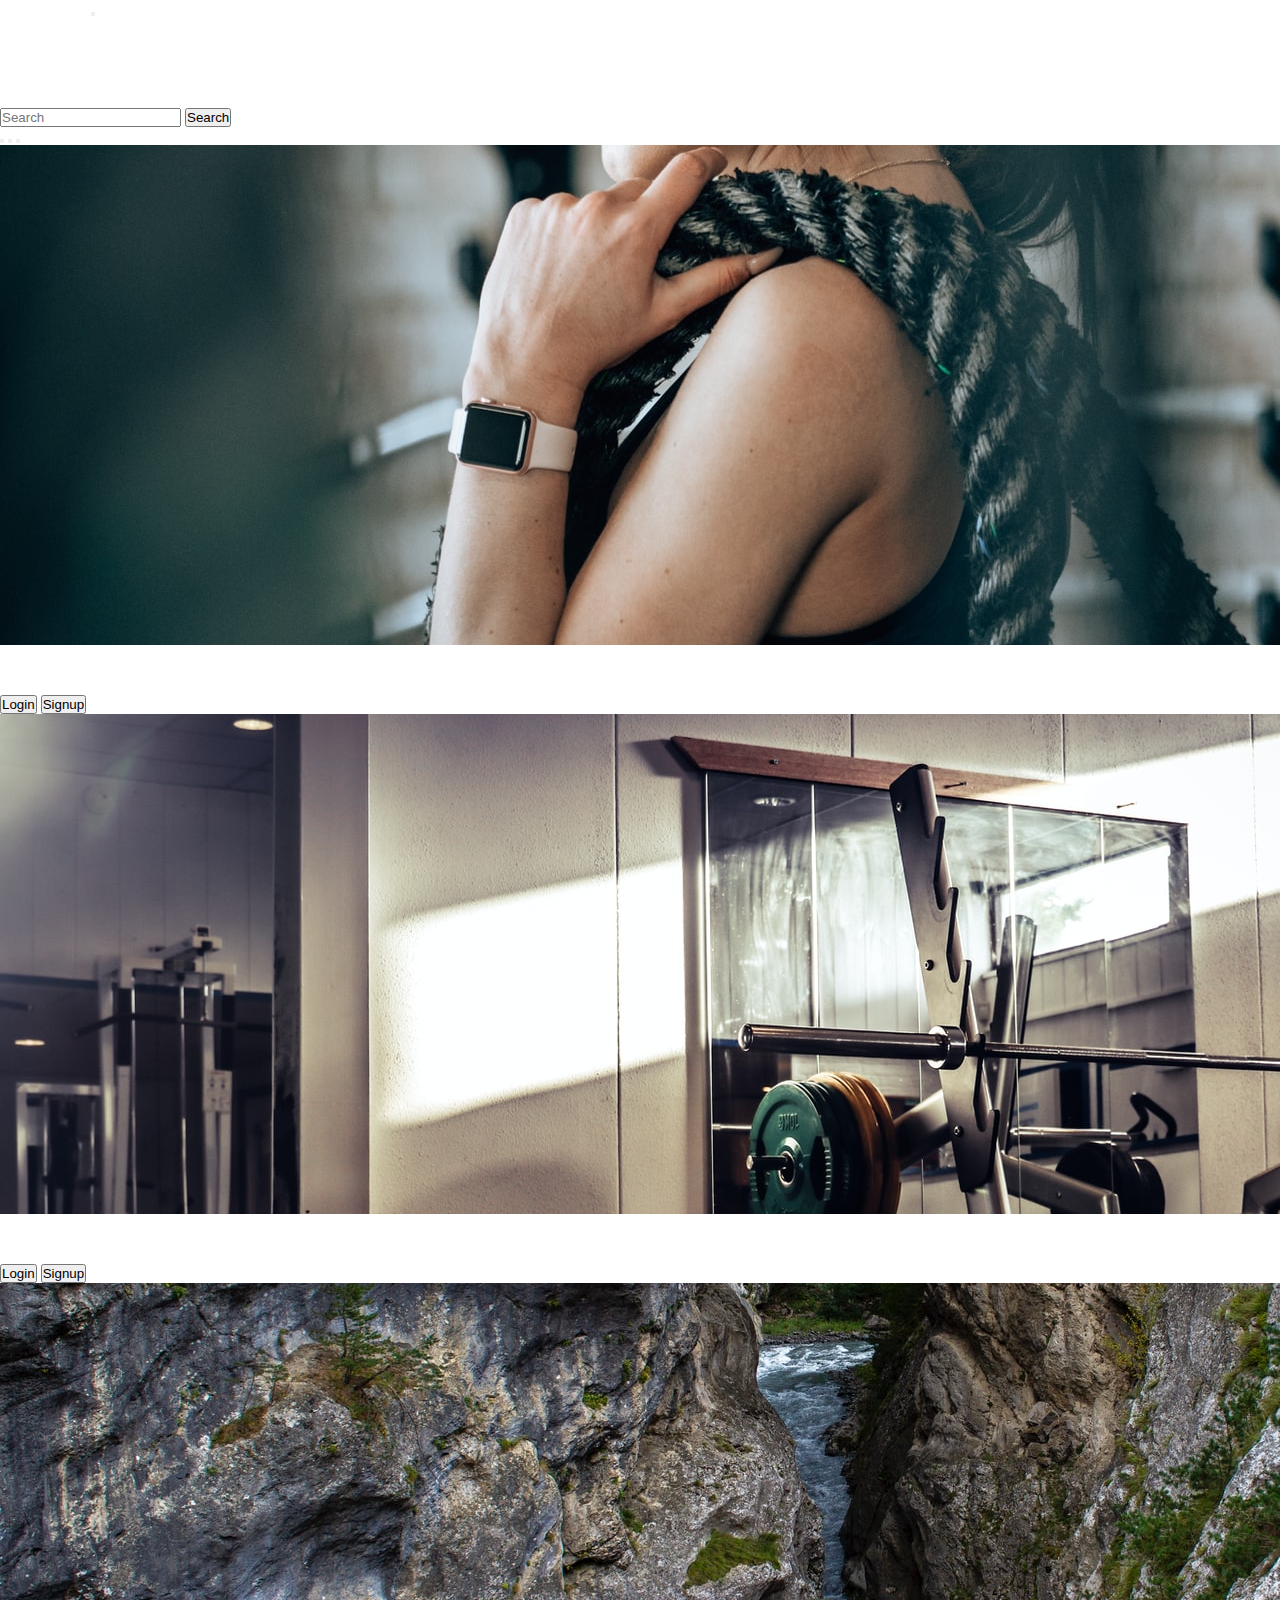
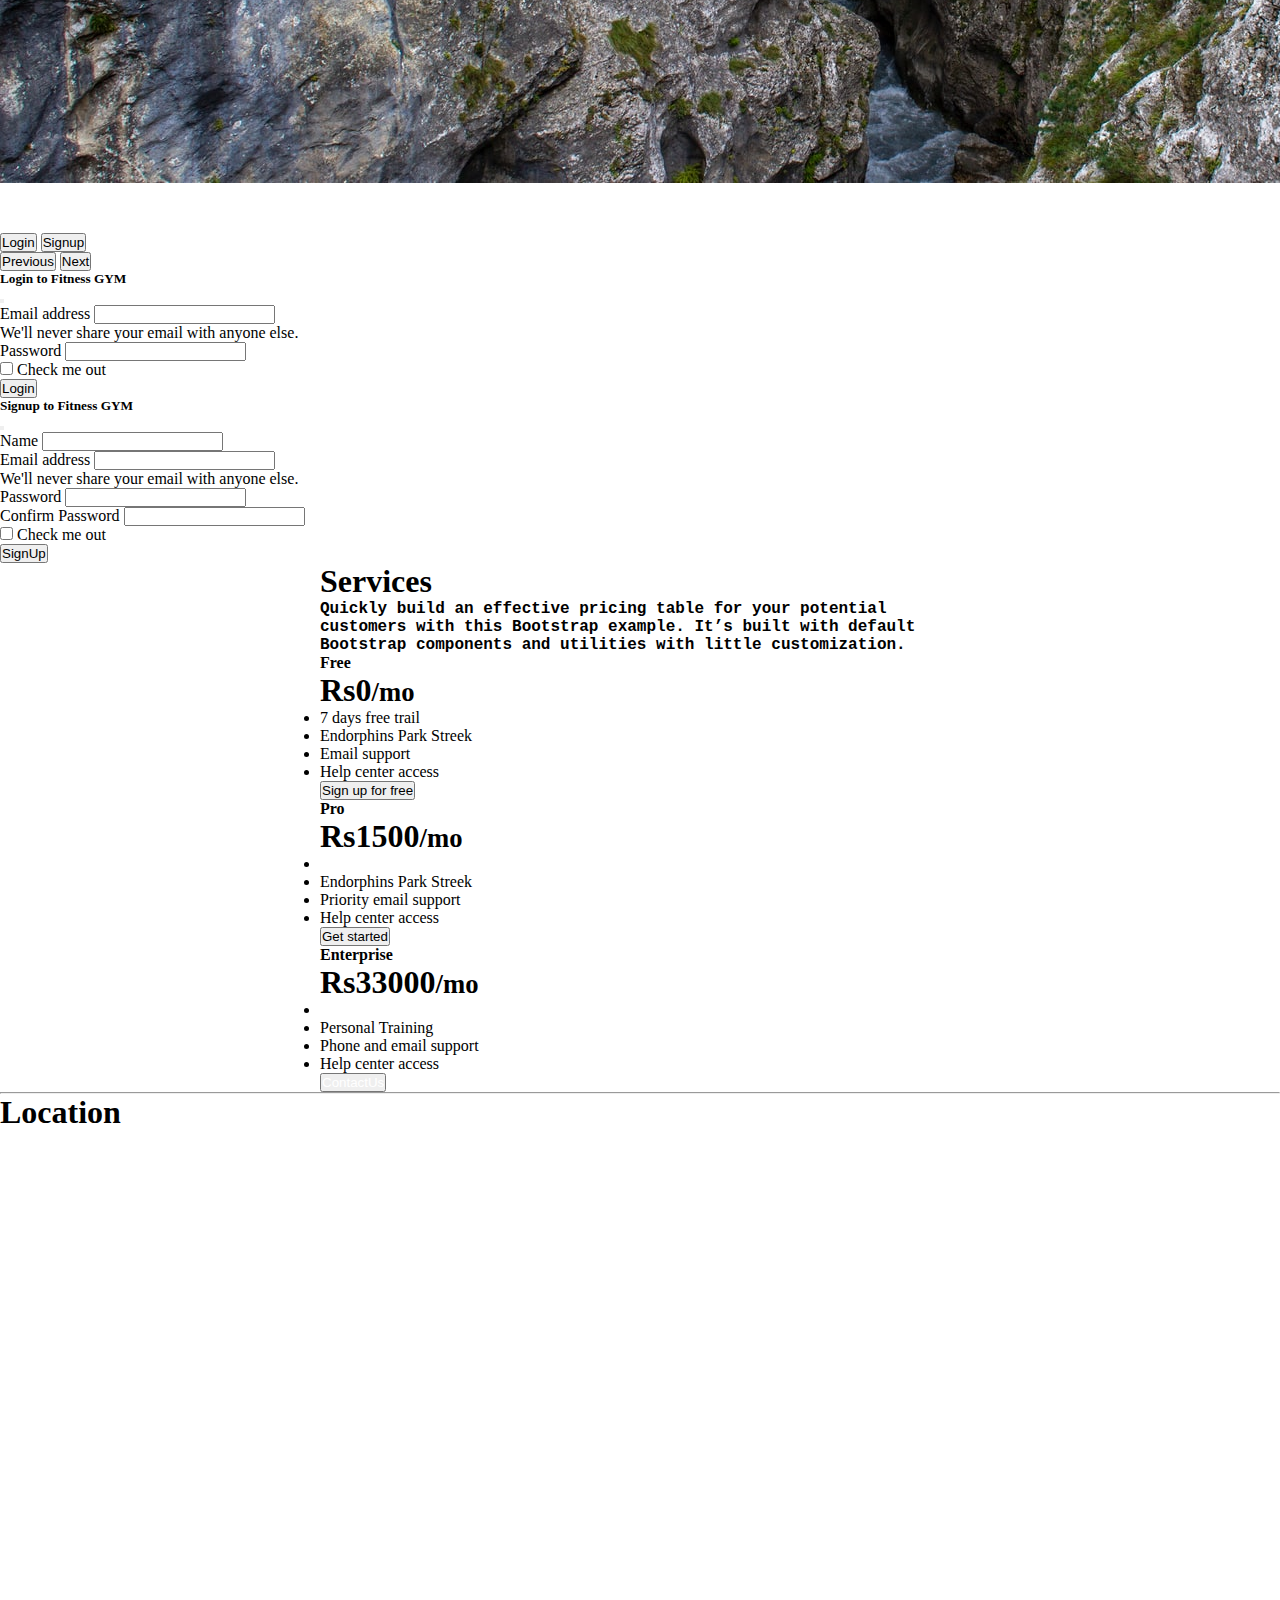
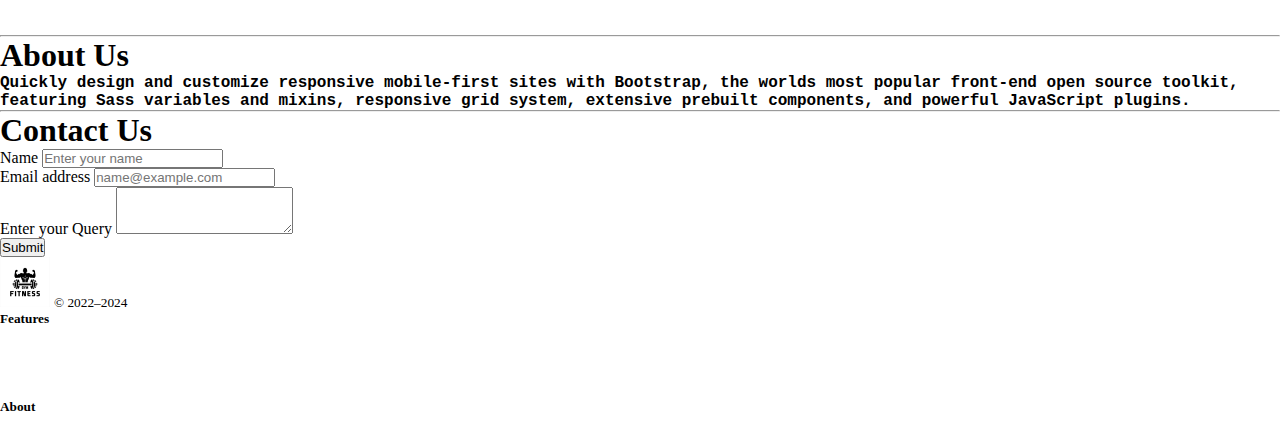
<file: index.html>
<!doctype html>
<html lang="en">
  <head>
    <!-- Required meta tags -->
    <meta charset="utf-8">
    <meta name="viewport" content="width=device-width, initial-scale=1">

    <!-- Bootstrap CSS -->
    <link href="https://cdn.jsdelivr.net/npm/bootstrap@5.1.3/dist/css/bootstrap.min.css" rel="stylesheet" integrity="sha384-1BmE4kWBq78iYhFldvKuhfTAU6auU8tT94WrHftjDbrCEXSU1oBoqyl2QvZ6jIW3" crossorigin="anonymous">
    <link rel="stylesheet" href="style.css">
    
    <title>Fitness freaks</title>
  </head>
  <body>
    <nav class="navbar navbar-expand-lg navbar-dark bg-dark" id="home">
        <div class="container-fluid">
          <a class="navbar-brand" href="#">Fitness GYM</a>
          <button class="navbar-toggler" type="button" data-bs-toggle="collapse" data-bs-target="#navbarSupportedContent" aria-controls="navbarSupportedContent" aria-expanded="false" aria-label="Toggle navigation">
            <span class="navbar-toggler-icon"></span>
          </button>
          <div class="collapse navbar-collapse" id="navbarSupportedContent">
            <ul class="navbar-nav me-auto mb-2 mb-lg-0">
              <li class="nav-item">
                <a class="nav-link active" aria-current="page" href="website.html" >Home</a>
              </li>
              <li class="nav-item">
                <a class="nav-link active" aria-current="page" href="#services" >Services</a> 
              </li>
              <li class="nav-item">
                <a class="nav-link active" aria-current="page" href="#about" >About</a>
              </li>
              <li class="nav-item">
                <a class="nav-link active" aria-current="page" href="#contactus">ContactUs</a>
              </li>
              <li class="nav-item">
                <a class="nav-link active" aria-current="page" href="#location">Locate</a>
              </li>
              
             
            </ul>
            <form class="d-flex">
              <input class="form-control me-2" type="search" placeholder="Search" aria-label="Search">
              <button class="btn btn-outline-success" type="submit">Search</button>
            </form>
          </div>
        </div>
      </nav>
      
     

      
        <div id="carouselExampleDark" class="carousel carousel-dark carousel-fade slide" data-bs-ride="carousel">
            <div class="carousel-indicators">
              <button type="button" data-bs-target="#carouselExampleDark" data-bs-slide-to="0" class="active" aria-current="true" aria-label="Slide 1"></button>
              <button type="button" data-bs-target="#carouselExampleDark" data-bs-slide-to="1" aria-label="Slide 2"></button>
              <button type="button" data-bs-target="#carouselExampleDark" data-bs-slide-to="2" aria-label="Slide 3"></button>
            </div>
            <div class="carousel-inner">
              <div class="carousel-item active" data-bs-interval="10000">
                <img src="pic1.jfif" class="d-block w-100" alt="photo">
                <div class="carousel-caption d-none d-md-block">
                  <h2>Join Us</h2>
                  <p>Health is the biggest wealth.It helps us to enjoy all the little things in life.</p>
                  <div class="mx-2">
                  <button class="btn btn-danger" data-bs-toggle="modal" data-bs-target="#loginModal">Login</button>
                  <button class="btn btn-primary"data-bs-toggle="modal" data-bs-target="#signupModal">Signup</button>
                </div>
                </div>
              </div>
              <div class="carousel-item" data-bs-interval="2000">
                <img src="pic4.jfif" class="d-block w-100" alt="photo">
                <div class="carousel-caption d-none d-md-block">
                  <h2>Stay Healty</h2>
                  <p>If one is not healthy, they fail to feel happy.</p>
                  <button class="btn btn-danger" data-bs-toggle="modal" data-bs-target="#loginModal">Login</button>
                  <button class="btn btn-primary"data-bs-toggle="modal" data-bs-target="#signupModal">Signup</button>
                </div>
              </div>
              <div class="carousel-item">
                <img src="pic3.jfif" class="d-block w-100" alt="photo">
                <div class="carousel-caption d-none d-md-block">
                  <h2>Stay Fit</h2>
                  <p >To keep the body in good health is a duty… otherwise we shall not be able to keep our mind strong and clear.</p>
                  <button class="btn btn-danger" data-bs-toggle="modal" data-bs-target="#loginModal">Login</button>
                  <button class="btn btn-primary"data-bs-toggle="modal" data-bs-target="#signupModal">Signup</button>
                </div>
              </div>
            </div>
            <button class="carousel-control-prev" type="button" data-bs-target="#carouselExampleDark" data-bs-slide="prev">
              <span class="carousel-control-prev-icon" aria-hidden="true"></span>
              <span class="visually-hidden">Previous</span>
            </button>
            <button class="carousel-control-next" type="button" data-bs-target="#carouselExampleDark" data-bs-slide="next">
              <span class="carousel-control-next-icon" aria-hidden="true"></span>
              <span class="visually-hidden">Next</span>
            </button>
          </div>

          
<!--Login  Modal -->
<div class="modal fade" id="loginModal" tabindex="-1" aria-labelledby="loginModalLabel" aria-hidden="true">
  <div class="modal-dialog">
    <div class="modal-content">
      <div class="modal-header">
        <h5 class="modal-title" id="loginModalLabel">Login to Fitness GYM</h5>
        <button type="button" class="btn-close" data-bs-dismiss="modal" aria-label="Close"></button>
      </div>
      <div class="modal-body">
        <form>
          <div class="mb-3">
            <label for="exampleInputEmail1" class="form-label">Email address</label>
            <input type="email" class="form-control" id="exampleInputEmail1" aria-describedby="emailHelp">
            <div id="emailHelp" class="form-text">We'll never share your email with anyone else.</div>
          </div>
          <div class="mb-3">
            <label for="exampleInputPassword1" class="form-label">Password</label>
            <input type="password" class="form-control" id="exampleInputPassword1">
            <i class="bi bi-eye-slash" id="togglePassword"></i>
          </div>
          <div class="mb-3 form-check">
            <input type="checkbox" class="form-check-input" id="exampleCheck1">
            <label class="form-check-label" for="exampleCheck1">Check me out</label>
          </div>
          <button type="submit" class="btn btn-primary">Login</button>
        </form>
      </div>
     
    </div>
  </div>
</div>



<!--Signup Modal -->
<div class="modal fade" id="signupModal" tabindex="-1" aria-labelledby="signupModalLabel" aria-hidden="true">
  <div class="modal-dialog">
    <div class="modal-content">
      <div class="modal-header">
        <h5 class="modal-title" id="signupModalLabel">Signup to Fitness GYM</h5>
        <button type="button" class="btn-close" data-bs-dismiss="modal" aria-label="Close"></button>
      </div>
      <div class="modal-body">
        <div class="mb-3">
          <div class="mb3">
                          
            <label for="exampleFormControlInput1" class="form-label">Name</label>
            <input type="text" class="form-control" id="exampleFormControlInput1">
          </div>
          <label for="exampleInputEmail1" class="form-label">Email address</label>
          <input type="email" class="form-control" id="exampleInputEmail1" aria-describedby="emailHelp">
          <div id="emailHelp" class="form-text">We'll never share your email with anyone else.</div>
        </div>
        <div class="mb-3">
          <label for="exampleInputPassword1" class="form-label">Password</label>
          <input type="password" class="form-control" id="exampleInputPassword1">
        </div>
        <div class="mb-3">
          <label for="exampleInputPassword1" class="form-label">Confirm Password</label>
          <input type="password" class="form-control" id="exampleInputPassword1">
        </div>
        <div class="mb-3 form-check">
          <input type="checkbox" class="form-check-input" id="exampleCheck1">
          <label class="form-check-label" for="exampleCheck1">Check me out</label>
        </div>
        <button type="submit" class="btn btn-primary">SignUp</button>

      </form>
      </div>
     
    </div>
  </div>
</div>

        <!-- Services -->
          
          <div class="services" id="services">

            <!-- <div class="mx-auto text-center"> -->
                <div class="px-4 py-5 text-center">

                <h1 class="display-5 fw-bold">Services</h1>
                <p class="lead mb-4 my-4">Quickly build an effective pricing table for your potential customers with this Bootstrap example. It’s built with default Bootstrap components and utilities with little customization.</p>
              </div>
              <main>
                <div class="row row-cols-1 row-cols-md-3 mb-3 text-center">
                  <div class="col">
                    <div class="card mb-4 rounded-3 shadow-sm">
                      <div class="card-header py-3">
                        <h4 class="my-0 fw-normal">Free</h4>
                      </div>
                      <div class="card-body">
                        <h1 class="card-title pricing-card-title">Rs0<small class="text-muted fw-light">/mo</small></h1>
                        <ul class="list-unstyled mt-3 mb-4">
                          <li>7 days free trail</li>
                          <li>Endorphins Park Streek</li>
                          <li>Email support</li>
                          <li>Help center access</li>
                        </ul>
                        <button type="button" class="w-100 btn btn-lg btn-outline-primary" data-bs-toggle="modal" data-bs-target="#signupModal">Sign up for free</button>
                      </div>
                    </div>
                  </div>
                  <div class="col">
                    <div class="card mb-4 rounded-3 shadow-sm">
                      <div class="card-header py-3">
                        <h4 class="my-0 fw-normal">Pro</h4>
                      </div>
                      <div class="card-body">
                        <h1 class="card-title pricing-card-title">Rs1500<small class="text-muted fw-light">/mo</small></h1>
                        <ul class="list-unstyled mt-3 mb-4">
                          <li></li>
                          <li>Endorphins Park Streek</li>
                          <li>Priority email support</li>
                          <li>Help center access</li>
                        </ul>
                        <button type="button" class="w-100 btn btn-lg btn-primary" data-bs-toggle="modal" data-bs-target="#loginModal" >Get started</button>
                      </div>
                    </div>
                  </div>
                  <div class="col">
                    <div class="card mb-4 rounded-3 shadow-sm border-primary">
                      <div class="card-header py-3 text-white bg-primary border-primary">
                        <h4 class="my-0 fw-normal">Enterprise</h4>
                      </div>
                      <div class="card-body">
                        <h1 class="card-title pricing-card-title">Rs33000<small class="text-muted fw-light">/mo</small></h1>
                        <ul class="list-unstyled mt-3 mb-4">
                          <li></li>
                          <li>Personal Training</li>
                          <li>Phone and email support</li>
                          <li>Help center access</li>
                        </ul>
                        <button type="button" class="w-100 btn btn-lg btn-primary"> <a href="#contactus" >ContactUs</a></button>
                      </div>
                    </div>
                  </div>
                </div>

          </div>
          <div>
            <hr>
          </div>

          <div id="location">
            <!-- <div class="px-4 py-5 text-center"> -->
              <h1 class="display-5 fw-bold text-center py-5 px-4">Location</h1>
              <!-- py-4 and px-4 means padding form x and y axis -->
                 
                 <iframe src="https://www.google.com/maps/embed?pb=!1m26!1m12!1m3!1d58784.35511636771!2d88.36164149375038!3d22.949409707349666!2m3!1f0!2f0!3f0!3m2!1i1024!2i768!4f13.1!4m11!3e6!4m3!3m2!1d23.005187199999998!2d88.4113024!4m5!1s0x39f89154416f49c3%3A0xc88f92f6dd59d259!2sMedicare%20Nursing%20Home%2C%20Hospital%20Road%2C%20Chinsurah%2C%20Pin-code%2C%20712101!3m2!1d22.893686499999998!2d88.3982547!5e0!3m2!1sen!2sin!4v1636957947371!5m2!1sen!2sin" 
                 width="100%" height="500" style="border:0;" allowfullscreen="" loading="lazy"></iframe>

          </div>
          <div>
            <hr>
          </div>


          <!-- About -->

            <div class="about" id="about">
            <div class="px-4 py-5 text-center">
                <h1 class="display-5 fw-bold">About Us</h1>
                <div class="col-lg-6 mx-auto">
                  <p class="lead mb-4 my-4">Quickly design and customize responsive mobile-first sites with Bootstrap, the worlds most popular front-end open source toolkit, featuring Sass variables and mixins, responsive grid system, extensive prebuilt components, and powerful JavaScript plugins.</p>
                 
                </div>
              </div>
            </div>
            <div>
              <hr class="my-4">
            </div>
      
            <!-- Contact Us -->
            <div class="contactus" id="contactus">
                <div class="px-8 py-5 text-center">
                <h1 class="display-5 px-8 py-5 fw-bold">Contact Us</h1>
                <div class="col-lg-6 mx-auto">

                    <div class="mb3">

                      <div class="mb3">
                          
                        <label for="exampleFormControlInput1" class="form-label">Name</label>
                        <input type="text" class="form-control" id="exampleFormControlInput1" placeholder="Enter your name ">
                      </div>


                        <label for="exampleFormControlInput1" class="form-label">Email address</label>
                        <input type="email" class="form-control" id="exampleFormControlInput1" placeholder="name@example.com">
                      </div>
                      <div class="mb-3">
                        <label for="exampleFormControlTextarea1" class="form-label">Enter your Query</label>
                        <textarea class="form-control" id="exampleFormControlTextarea1" rows="3"></textarea>
                      </div>
                      <div class="mb3">
                          <button class="btn btn-primary">Submit</button>
                      </div>

                    
                </div>
            </div>
        </div>


        <!-- Footer -->
            
              <footer class="pt-4 my-md-5 pt-md-5 border-top">
                <div class="row">
                  <div class="col-12 col-md">
                    <img class="mb-2" src="s.jpg" alt="" width="50" height="50">
                    <small class="d-block mb-3 text-muted">© 2022–2024</small>
                  </div>
                  <div class="col-6 col-md">
                    <h5>Features</h5>
                    <ul class="list-unstyled text-small">

                      <li class="mb-1"><a class="link-secondary text-decoration-none" href="website.html">Home</a></li>
                      <li class="mb-1"><a class="link-secondary text-decoration-none" href="#services">Services</a></li>
                      <li class="mb-1"><a class="link-secondary text-decoration-none" href="#about">About</a></li>
                      <li class="mb-1"><a class="link-secondary text-decoration-none" href="#contactus">Contact Us</a></li>
                    </ul>
                  </div>
                  
                  <div class="col-6 col-md">
                    <h5>About</h5>
                    <ul class="list-unstyled text-small">
  
                      <li class="mb-1"><a class="link-secondary text-decoration-none" href="#location">Locations</a></li>
      
                    </ul>
                  </div>
                </div>
              </footer>



          
    
    <!-- Optional JavaScript; choose one of the two! -->

    <!-- Option 1: Bootstrap Bundle with Popper -->
    <script src="https://cdn.jsdelivr.net/npm/bootstrap@5.1.3/dist/js/bootstrap.bundle.min.js" integrity="sha384-ka7Sk0Gln4gmtz2MlQnikT1wXgYsOg+OMhuP+IlRH9sENBO0LRn5q+8nbTov4+1p" crossorigin="anonymous"></script>

    <!-- Option 2: Separate Popper and Bootstrap JS -->
    <!--
    <script src="https://cdn.jsdelivr.net/npm/@popperjs/core@2.10.2/dist/umd/popper.min.js" integrity="sha384-7+zCNj/IqJ95wo16oMtfsKbZ9ccEh31eOz1HGyDuCQ6wgnyJNSYdrPa03rtR1zdB" crossorigin="anonymous"></script>
    <script src="https://cdn.jsdelivr.net/npm/bootstrap@5.1.3/dist/js/bootstrap.min.js" integrity="sha384-QJHtvGhmr9XOIpI6YVutG+2QOK9T+ZnN4kzFN1RtK3zEFEIsxhlmWl5/YESvpZ13" crossorigin="anonymous"></script>
    -->
  </body>
</html>
</file>
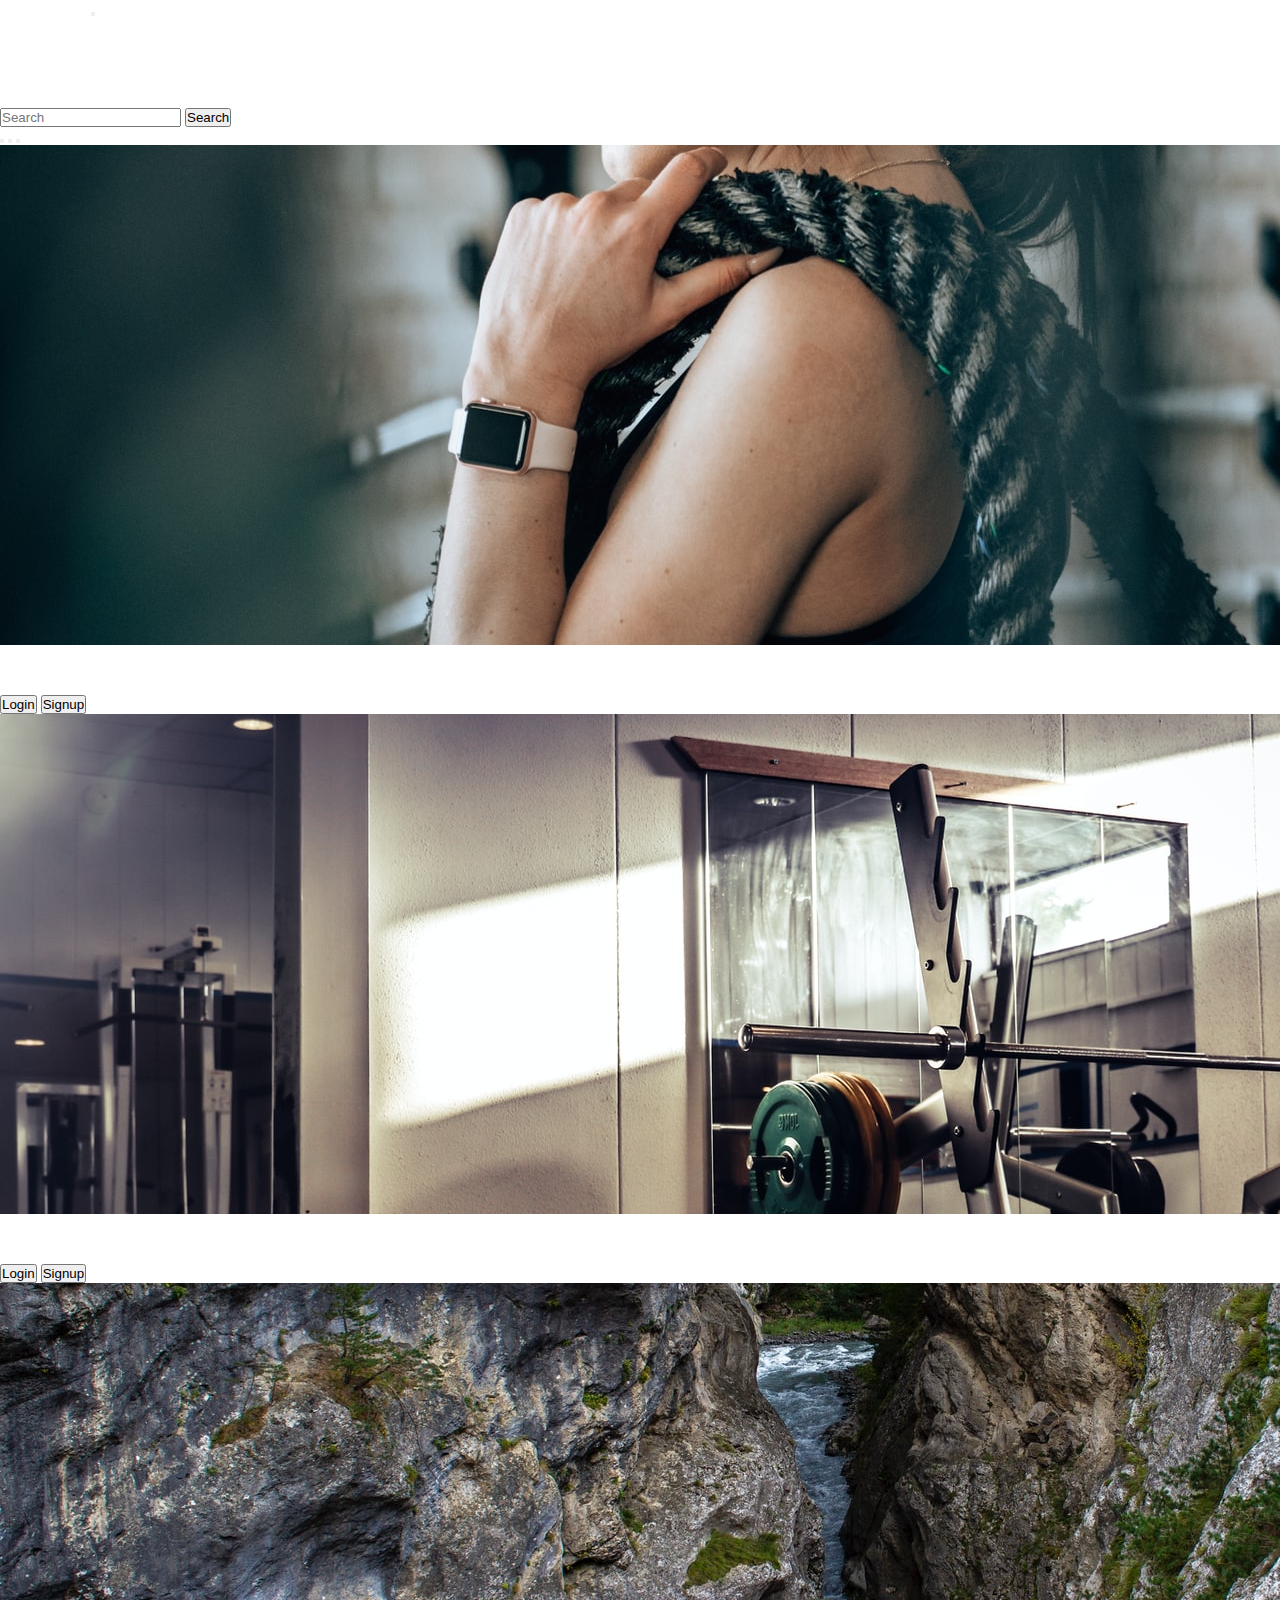
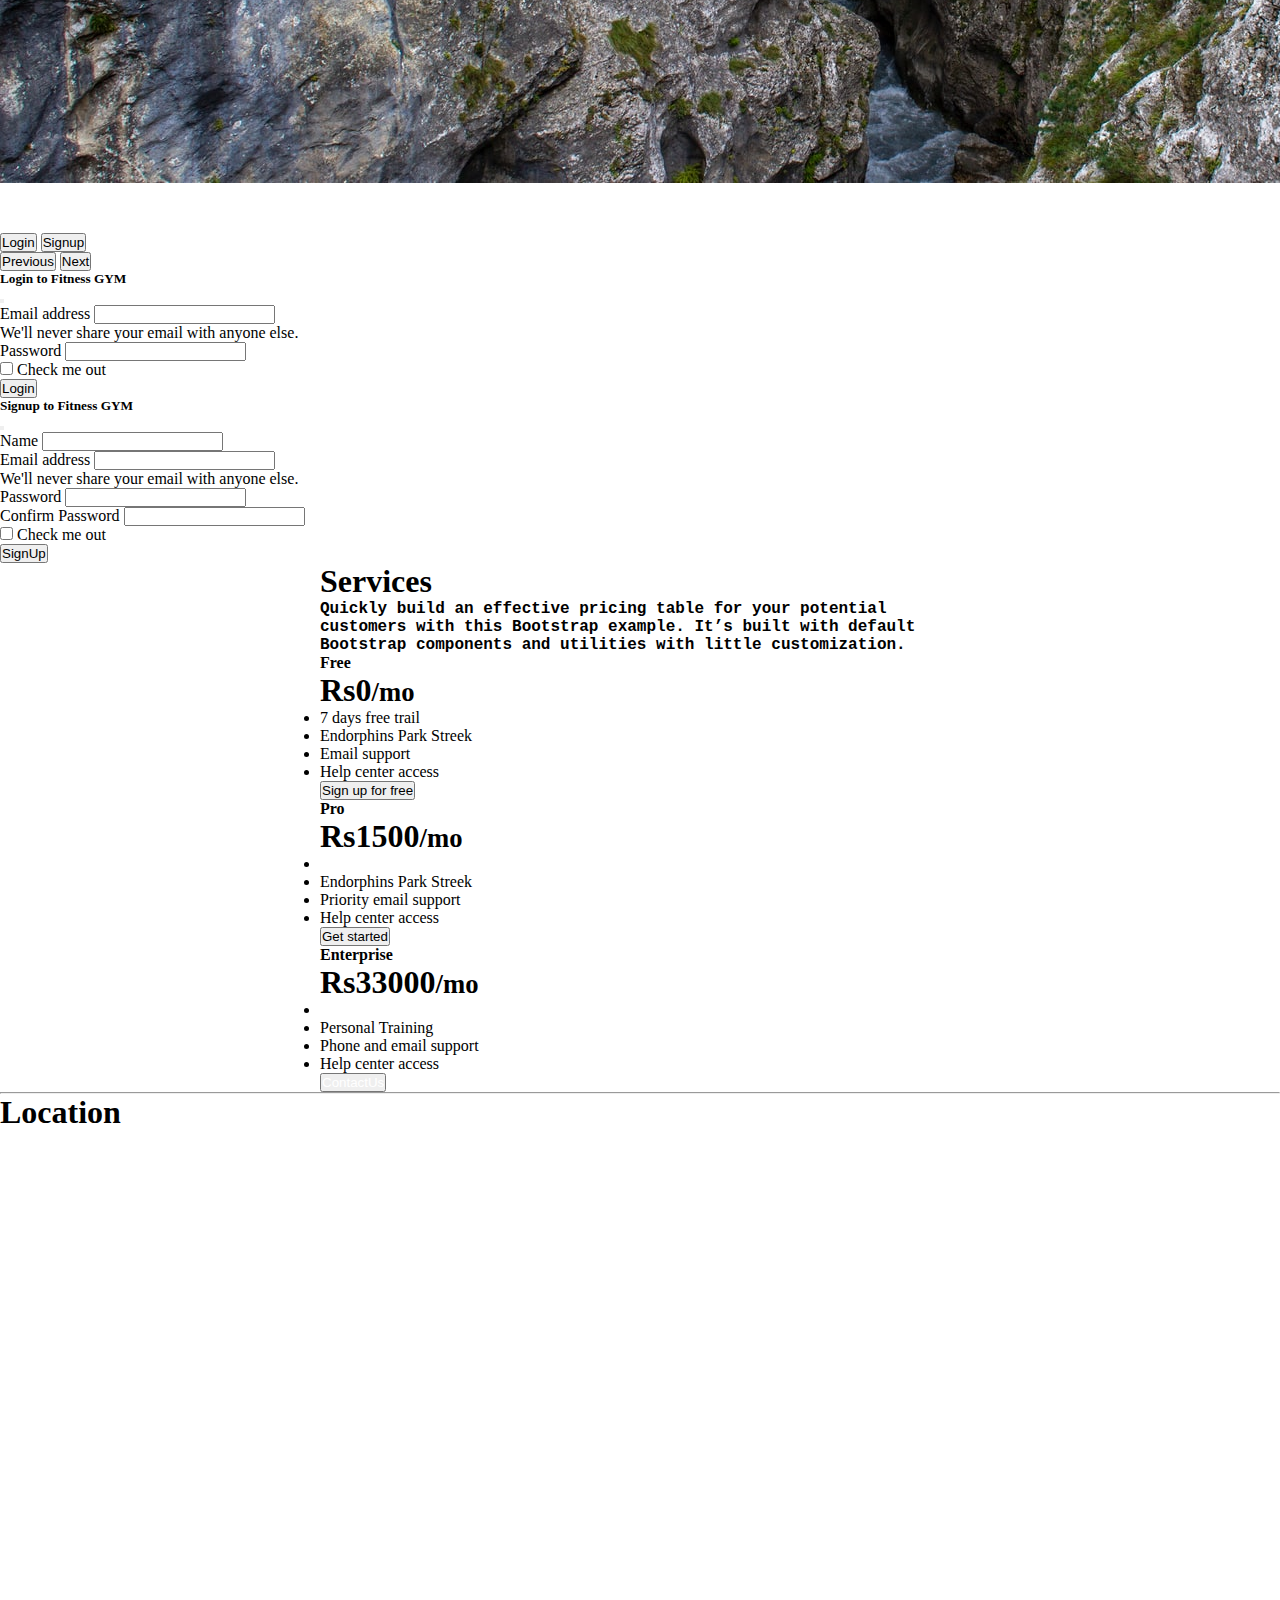
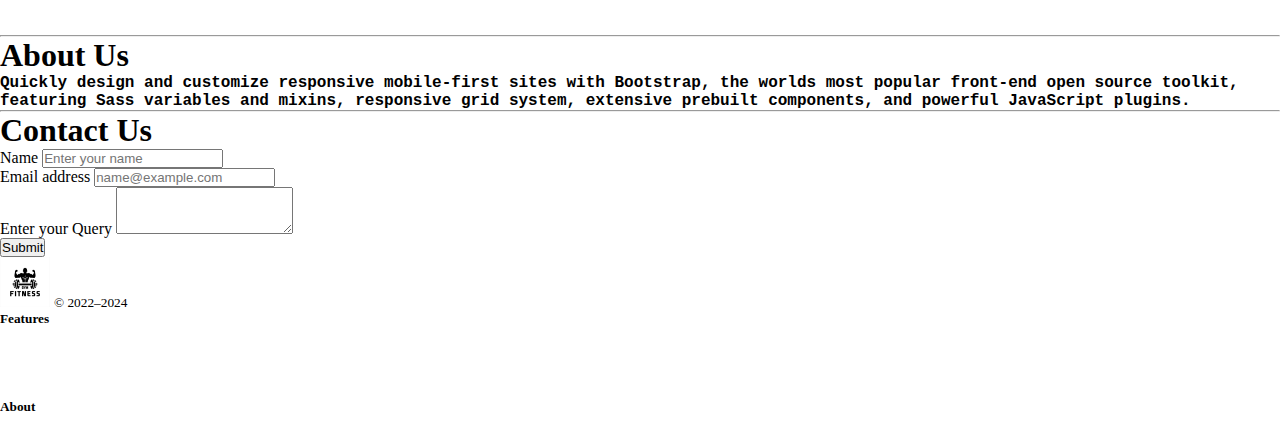
<file: website.html>
<!doctype html>
<html lang="en">
  <head>
    <!-- Required meta tags -->
    <meta charset="utf-8">
    <meta name="viewport" content="width=device-width, initial-scale=1">

    <!-- Bootstrap CSS -->
    <link href="https://cdn.jsdelivr.net/npm/bootstrap@5.1.3/dist/css/bootstrap.min.css" rel="stylesheet" integrity="sha384-1BmE4kWBq78iYhFldvKuhfTAU6auU8tT94WrHftjDbrCEXSU1oBoqyl2QvZ6jIW3" crossorigin="anonymous">
    <link rel="stylesheet" href="style.css">
    
    <title>Fitness freaks</title>
  </head>
  <body>
    <nav class="navbar navbar-expand-lg navbar-dark bg-dark" id="home">
        <div class="container-fluid">
          <a class="navbar-brand" href="#">Fitness GYM</a>
          <button class="navbar-toggler" type="button" data-bs-toggle="collapse" data-bs-target="#navbarSupportedContent" aria-controls="navbarSupportedContent" aria-expanded="false" aria-label="Toggle navigation">
            <span class="navbar-toggler-icon"></span>
          </button>
          <div class="collapse navbar-collapse" id="navbarSupportedContent">
            <ul class="navbar-nav me-auto mb-2 mb-lg-0">
              <li class="nav-item">
                <a class="nav-link active" aria-current="page" href="website.html" >Home</a>
              </li>
              <li class="nav-item">
                <a class="nav-link active" aria-current="page" href="#services" >Services</a> 
              </li>
              <li class="nav-item">
                <a class="nav-link active" aria-current="page" href="#about" >About</a>
              </li>
              <li class="nav-item">
                <a class="nav-link active" aria-current="page" href="#contactus">ContactUs</a>
              </li>
              <li class="nav-item">
                <a class="nav-link active" aria-current="page" href="#location">Locate</a>
              </li>
              
             
            </ul>
            <form class="d-flex">
              <input class="form-control me-2" type="search" placeholder="Search" aria-label="Search">
              <button class="btn btn-outline-success" type="submit">Search</button>
            </form>
          </div>
        </div>
      </nav>
      
     

      
        <div id="carouselExampleDark" class="carousel carousel-dark carousel-fade slide" data-bs-ride="carousel">
            <div class="carousel-indicators">
              <button type="button" data-bs-target="#carouselExampleDark" data-bs-slide-to="0" class="active" aria-current="true" aria-label="Slide 1"></button>
              <button type="button" data-bs-target="#carouselExampleDark" data-bs-slide-to="1" aria-label="Slide 2"></button>
              <button type="button" data-bs-target="#carouselExampleDark" data-bs-slide-to="2" aria-label="Slide 3"></button>
            </div>
            <div class="carousel-inner">
              <div class="carousel-item active" data-bs-interval="10000">
                <img src="pic1.jfif" class="d-block w-100" alt="photo">
                <div class="carousel-caption d-none d-md-block">
                  <h2>Join Us</h2>
                  <p>Health is the biggest wealth.It helps us to enjoy all the little things in life.</p>
                  <div class="mx-2">
                  <button class="btn btn-danger" data-bs-toggle="modal" data-bs-target="#loginModal">Login</button>
                  <button class="btn btn-primary"data-bs-toggle="modal" data-bs-target="#signupModal">Signup</button>
                </div>
                </div>
              </div>
              <div class="carousel-item" data-bs-interval="2000">
                <img src="pic4.jfif" class="d-block w-100" alt="photo">
                <div class="carousel-caption d-none d-md-block">
                  <h2>Stay Healty</h2>
                  <p>If one is not healthy, they fail to feel happy.</p>
                  <button class="btn btn-danger" data-bs-toggle="modal" data-bs-target="#loginModal">Login</button>
                  <button class="btn btn-primary"data-bs-toggle="modal" data-bs-target="#signupModal">Signup</button>
                </div>
              </div>
              <div class="carousel-item">
                <img src="pic3.jfif" class="d-block w-100" alt="photo">
                <div class="carousel-caption d-none d-md-block">
                  <h2>Stay Fit</h2>
                  <p >To keep the body in good health is a duty… otherwise we shall not be able to keep our mind strong and clear.</p>
                  <button class="btn btn-danger" data-bs-toggle="modal" data-bs-target="#loginModal">Login</button>
                  <button class="btn btn-primary"data-bs-toggle="modal" data-bs-target="#signupModal">Signup</button>
                </div>
              </div>
            </div>
            <button class="carousel-control-prev" type="button" data-bs-target="#carouselExampleDark" data-bs-slide="prev">
              <span class="carousel-control-prev-icon" aria-hidden="true"></span>
              <span class="visually-hidden">Previous</span>
            </button>
            <button class="carousel-control-next" type="button" data-bs-target="#carouselExampleDark" data-bs-slide="next">
              <span class="carousel-control-next-icon" aria-hidden="true"></span>
              <span class="visually-hidden">Next</span>
            </button>
          </div>

          
<!--Login  Modal -->
<div class="modal fade" id="loginModal" tabindex="-1" aria-labelledby="loginModalLabel" aria-hidden="true">
  <div class="modal-dialog">
    <div class="modal-content">
      <div class="modal-header">
        <h5 class="modal-title" id="loginModalLabel">Login to Fitness GYM</h5>
        <button type="button" class="btn-close" data-bs-dismiss="modal" aria-label="Close"></button>
      </div>
      <div class="modal-body">
        <form>
          <div class="mb-3">
            <label for="exampleInputEmail1" class="form-label">Email address</label>
            <input type="email" class="form-control" id="exampleInputEmail1" aria-describedby="emailHelp">
            <div id="emailHelp" class="form-text">We'll never share your email with anyone else.</div>
          </div>
          <div class="mb-3">
            <label for="exampleInputPassword1" class="form-label">Password</label>
            <input type="password" class="form-control" id="exampleInputPassword1">
            <i class="bi bi-eye-slash" id="togglePassword"></i>
          </div>
          <div class="mb-3 form-check">
            <input type="checkbox" class="form-check-input" id="exampleCheck1">
            <label class="form-check-label" for="exampleCheck1">Check me out</label>
          </div>
          <button type="submit" class="btn btn-primary">Login</button>
        </form>
      </div>
     
    </div>
  </div>
</div>



<!--Signup Modal -->
<div class="modal fade" id="signupModal" tabindex="-1" aria-labelledby="signupModalLabel" aria-hidden="true">
  <div class="modal-dialog">
    <div class="modal-content">
      <div class="modal-header">
        <h5 class="modal-title" id="signupModalLabel">Signup to Fitness GYM</h5>
        <button type="button" class="btn-close" data-bs-dismiss="modal" aria-label="Close"></button>
      </div>
      <div class="modal-body">
        <div class="mb-3">
          <div class="mb3">
                          
            <label for="exampleFormControlInput1" class="form-label">Name</label>
            <input type="text" class="form-control" id="exampleFormControlInput1">
          </div>
          <label for="exampleInputEmail1" class="form-label">Email address</label>
          <input type="email" class="form-control" id="exampleInputEmail1" aria-describedby="emailHelp">
          <div id="emailHelp" class="form-text">We'll never share your email with anyone else.</div>
        </div>
        <div class="mb-3">
          <label for="exampleInputPassword1" class="form-label">Password</label>
          <input type="password" class="form-control" id="exampleInputPassword1">
        </div>
        <div class="mb-3">
          <label for="exampleInputPassword1" class="form-label">Confirm Password</label>
          <input type="password" class="form-control" id="exampleInputPassword1">
        </div>
        <div class="mb-3 form-check">
          <input type="checkbox" class="form-check-input" id="exampleCheck1">
          <label class="form-check-label" for="exampleCheck1">Check me out</label>
        </div>
        <button type="submit" class="btn btn-primary">SignUp</button>

      </form>
      </div>
     
    </div>
  </div>
</div>

        <!-- Services -->
          
          <div class="services" id="services">

            <!-- <div class="mx-auto text-center"> -->
                <div class="px-4 py-5 text-center">

                <h1 class="display-5 fw-bold">Services</h1>
                <p class="lead mb-4 my-4">Quickly build an effective pricing table for your potential customers with this Bootstrap example. It’s built with default Bootstrap components and utilities with little customization.</p>
              </div>
              <main>
                <div class="row row-cols-1 row-cols-md-3 mb-3 text-center">
                  <div class="col">
                    <div class="card mb-4 rounded-3 shadow-sm">
                      <div class="card-header py-3">
                        <h4 class="my-0 fw-normal">Free</h4>
                      </div>
                      <div class="card-body">
                        <h1 class="card-title pricing-card-title">Rs0<small class="text-muted fw-light">/mo</small></h1>
                        <ul class="list-unstyled mt-3 mb-4">
                          <li>7 days free trail</li>
                          <li>Endorphins Park Streek</li>
                          <li>Email support</li>
                          <li>Help center access</li>
                        </ul>
                        <button type="button" class="w-100 btn btn-lg btn-outline-primary" data-bs-toggle="modal" data-bs-target="#signupModal">Sign up for free</button>
                      </div>
                    </div>
                  </div>
                  <div class="col">
                    <div class="card mb-4 rounded-3 shadow-sm">
                      <div class="card-header py-3">
                        <h4 class="my-0 fw-normal">Pro</h4>
                      </div>
                      <div class="card-body">
                        <h1 class="card-title pricing-card-title">Rs1500<small class="text-muted fw-light">/mo</small></h1>
                        <ul class="list-unstyled mt-3 mb-4">
                          <li></li>
                          <li>Endorphins Park Streek</li>
                          <li>Priority email support</li>
                          <li>Help center access</li>
                        </ul>
                        <button type="button" class="w-100 btn btn-lg btn-primary" data-bs-toggle="modal" data-bs-target="#loginModal" >Get started</button>
                      </div>
                    </div>
                  </div>
                  <div class="col">
                    <div class="card mb-4 rounded-3 shadow-sm border-primary">
                      <div class="card-header py-3 text-white bg-primary border-primary">
                        <h4 class="my-0 fw-normal">Enterprise</h4>
                      </div>
                      <div class="card-body">
                        <h1 class="card-title pricing-card-title">Rs33000<small class="text-muted fw-light">/mo</small></h1>
                        <ul class="list-unstyled mt-3 mb-4">
                          <li></li>
                          <li>Personal Training</li>
                          <li>Phone and email support</li>
                          <li>Help center access</li>
                        </ul>
                        <button type="button" class="w-100 btn btn-lg btn-primary"> <a href="#contactus" >ContactUs</a></button>
                      </div>
                    </div>
                  </div>
                </div>

          </div>
          <div>
            <hr>
          </div>

          <div id="location">
            <!-- <div class="px-4 py-5 text-center"> -->
              <h1 class="display-5 fw-bold text-center py-5 px-4">Location</h1>
              <!-- py-4 and px-4 means padding form x and y axis -->
                 
                 <iframe src="https://www.google.com/maps/embed?pb=!1m26!1m12!1m3!1d58784.35511636771!2d88.36164149375038!3d22.949409707349666!2m3!1f0!2f0!3f0!3m2!1i1024!2i768!4f13.1!4m11!3e6!4m3!3m2!1d23.005187199999998!2d88.4113024!4m5!1s0x39f89154416f49c3%3A0xc88f92f6dd59d259!2sMedicare%20Nursing%20Home%2C%20Hospital%20Road%2C%20Chinsurah%2C%20Pin-code%2C%20712101!3m2!1d22.893686499999998!2d88.3982547!5e0!3m2!1sen!2sin!4v1636957947371!5m2!1sen!2sin" 
                 width="100%" height="500" style="border:0;" allowfullscreen="" loading="lazy"></iframe>

          </div>
          <div>
            <hr>
          </div>


          <!-- About -->

            <div class="about" id="about">
            <div class="px-4 py-5 text-center">
                <h1 class="display-5 fw-bold">About Us</h1>
                <div class="col-lg-6 mx-auto">
                  <p class="lead mb-4 my-4">Quickly design and customize responsive mobile-first sites with Bootstrap, the worlds most popular front-end open source toolkit, featuring Sass variables and mixins, responsive grid system, extensive prebuilt components, and powerful JavaScript plugins.</p>
                 
                </div>
              </div>
            </div>
            <div>
              <hr class="my-4">
            </div>
      
            <!-- Contact Us -->
            <div class="contactus" id="contactus">
                <div class="px-8 py-5 text-center">
                <h1 class="display-5 px-8 py-5 fw-bold">Contact Us</h1>
                <div class="col-lg-6 mx-auto">

                    <div class="mb3">

                      <div class="mb3">
                          
                        <label for="exampleFormControlInput1" class="form-label">Name</label>
                        <input type="text" class="form-control" id="exampleFormControlInput1" placeholder="Enter your name ">
                      </div>


                        <label for="exampleFormControlInput1" class="form-label">Email address</label>
                        <input type="email" class="form-control" id="exampleFormControlInput1" placeholder="name@example.com">
                      </div>
                      <div class="mb-3">
                        <label for="exampleFormControlTextarea1" class="form-label">Enter your Query</label>
                        <textarea class="form-control" id="exampleFormControlTextarea1" rows="3"></textarea>
                      </div>
                      <div class="mb3">
                          <button class="btn btn-primary">Submit</button>
                      </div>

                    
                </div>
            </div>
        </div>


        <!-- Footer -->
            
              <footer class="pt-4 my-md-5 pt-md-5 border-top">
                <div class="row">
                  <div class="col-12 col-md">
                    <img class="mb-2" src="s.jpg" alt="" width="50" height="50">
                    <small class="d-block mb-3 text-muted">© 2022–2024</small>
                  </div>
                  <div class="col-6 col-md">
                    <h5>Features</h5>
                    <ul class="list-unstyled text-small">

                      <li class="mb-1"><a class="link-secondary text-decoration-none" href="website.html">Home</a></li>
                      <li class="mb-1"><a class="link-secondary text-decoration-none" href="#services">Services</a></li>
                      <li class="mb-1"><a class="link-secondary text-decoration-none" href="#about">About</a></li>
                      <li class="mb-1"><a class="link-secondary text-decoration-none" href="#contactus">Contact Us</a></li>
                    </ul>
                  </div>
                  
                  <div class="col-6 col-md">
                    <h5>About</h5>
                    <ul class="list-unstyled text-small">
  
                      <li class="mb-1"><a class="link-secondary text-decoration-none" href="#location">Locations</a></li>
      
                    </ul>
                  </div>
                </div>
              </footer>



          
    
    <!-- Optional JavaScript; choose one of the two! -->

    <!-- Option 1: Bootstrap Bundle with Popper -->
    <script src="https://cdn.jsdelivr.net/npm/bootstrap@5.1.3/dist/js/bootstrap.bundle.min.js" integrity="sha384-ka7Sk0Gln4gmtz2MlQnikT1wXgYsOg+OMhuP+IlRH9sENBO0LRn5q+8nbTov4+1p" crossorigin="anonymous"></script>

    <!-- Option 2: Separate Popper and Bootstrap JS -->
    <!--
    <script src="https://cdn.jsdelivr.net/npm/@popperjs/core@2.10.2/dist/umd/popper.min.js" integrity="sha384-7+zCNj/IqJ95wo16oMtfsKbZ9ccEh31eOz1HGyDuCQ6wgnyJNSYdrPa03rtR1zdB" crossorigin="anonymous"></script>
    <script src="https://cdn.jsdelivr.net/npm/bootstrap@5.1.3/dist/js/bootstrap.min.js" integrity="sha384-QJHtvGhmr9XOIpI6YVutG+2QOK9T+ZnN4kzFN1RtK3zEFEIsxhlmWl5/YESvpZ13" crossorigin="anonymous"></script>
    -->
  </body>
</html>
</file>
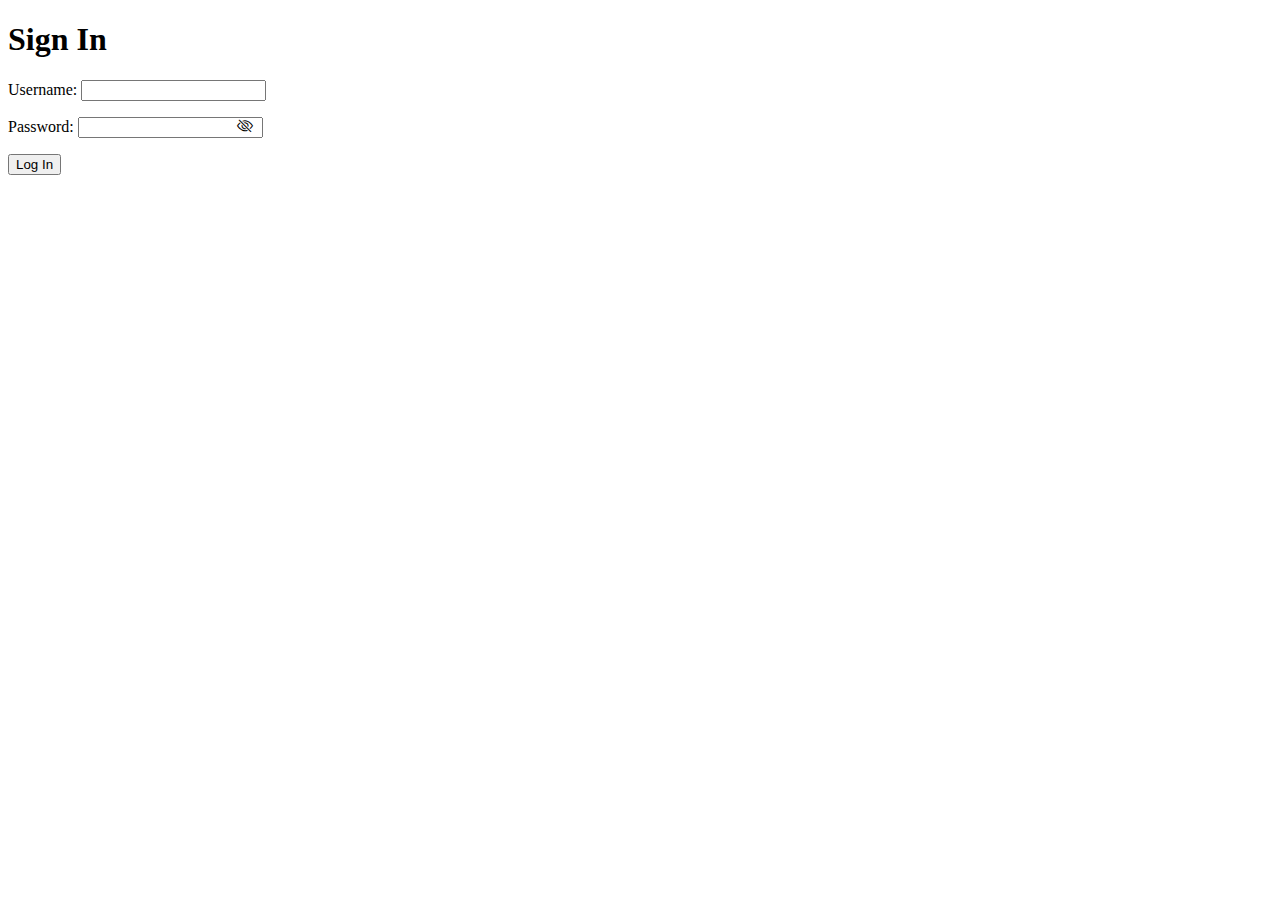
<file: login_form/login.html>
<!DOCTYPE html>
<html lang="en">

<head>
    <meta charset="UTF-8" />
    <meta name="viewport" content="width=device-width, initial-scale=1.0" />
    <title>Toggle Password Visibility</title>
    <link rel="stylesheet" href="https://cdn.jsdelivr.net/npm/bootstrap-icons@1.3.0/font/bootstrap-icons.css" />
    <link rel="stylesheet" href="login.css" />
</head>

<body>
    <div class="container">
        <h1>Sign In</h1>
        <form method="post">
            <p>
                <label for="username">Username:</label>
                <input type="text" name="username" id="username">
            </p>
            <p>
                <label for="password">Password:</label>
                <input type="password" name="password" id="password" />
                <i class="bi bi-eye-slash" id="togglePassword"></i>
            </p>
            <button type="submit" id="submit" class="submit">Log In</button>
        </form>
    </div>
    <script>
        const togglePassword = document.querySelector("#togglePassword");
        const password = document.querySelector("#password");

        togglePassword.addEventListener("click", function () {
            // toggle the type attribute
            const type = password.getAttribute("type") === "password" ? "text" : "password";
            password.setAttribute("type", type);
            
            // toggle the icon
            this.classList.toggle("bi-eye");
        });

        // prevent form submit
        const form = document.querySelector("form");
        form.addEventListener('submit', function (e) {
            e.preventDefault();
        });
    </script>
</body>

</html>
</file>
<file: style.css>
*{
    margin: 0px;
    padding: 0px;
}
h2{
    color: white;
    font-weight: bold;
    font-family:'Segoe UI', Tahoma, Geneva, Verdana, sans-serif;

}
p{
    color: white;
    font-family: 'Courier New', Courier, monospace;
    font-weight: bold;
    
}
.lead{
    color: black;
    font-family: 'Courier New', Courier, monospace;
    font-weight: bold;
    
}
.services{
    width: 50%;
    margin: auto;
}
a{
    color:white;
    list-style: none;
    text-decoration: none;
}
a:hover{
    color:white;

}
</file>
<file: login_form/login.css>
form i {
    margin-left: -30px;
    cursor: pointer;
}
</file>
